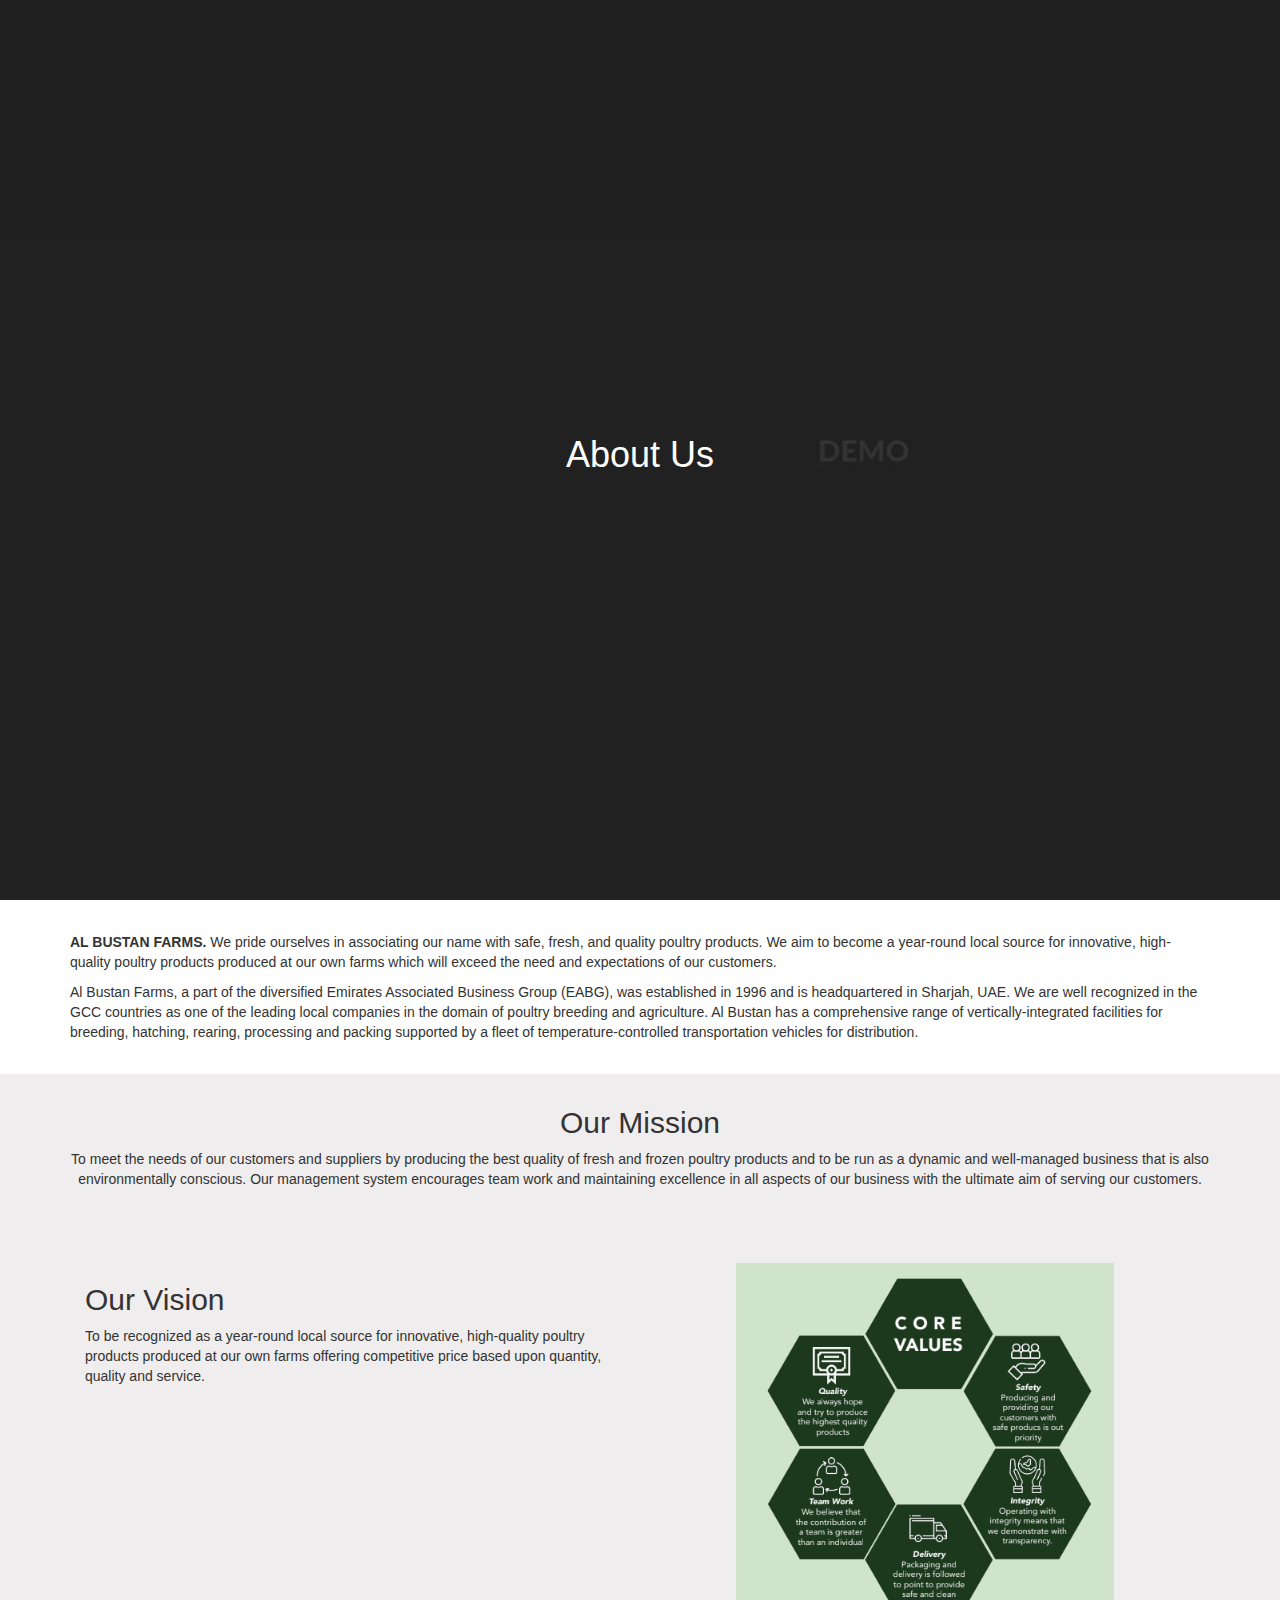
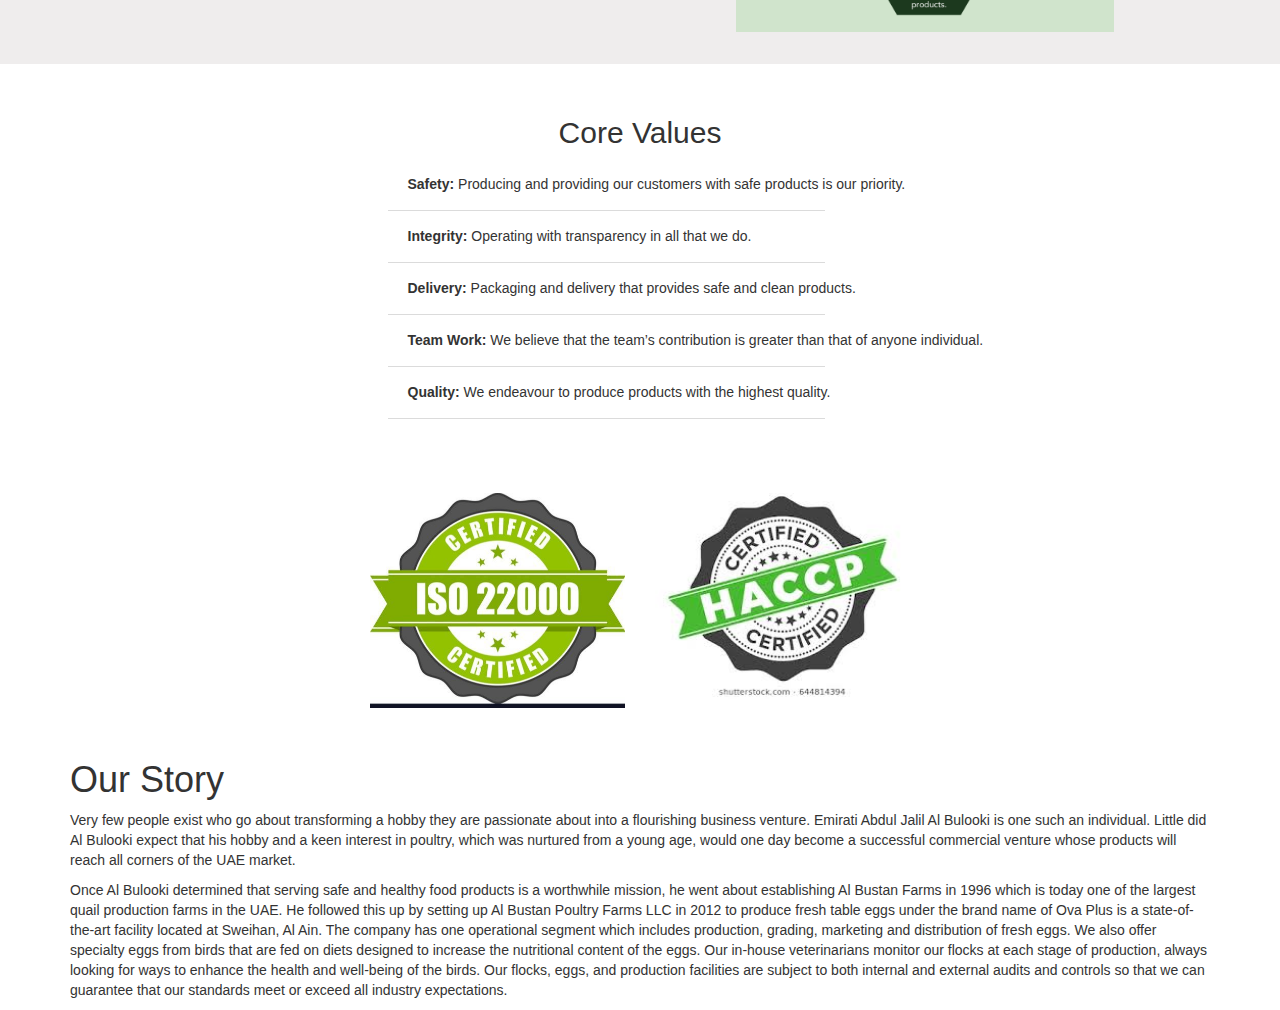
<file: about.html>
<!DOCTYPE html>
<html lang="en">

<head>
    <title>AL BUSTAN FARMS - About us</title>
    <meta charset="utf-8">
    <meta name="viewport" content="width=device-width, initial-scale=1">
    <link rel="stylesheet" href="https://maxcdn.bootstrapcdn.com/bootstrap/3.4.0/css/bootstrap.min.css">
    <script src="https://ajax.googleapis.com/ajax/libs/jquery/3.4.1/jquery.min.js"></script>
    <script src="https://maxcdn.bootstrapcdn.com/bootstrap/3.4.0/js/bootstrap.min.js"></script>
    <link  rel="stylesheet" href="./css/about.css">
</head>


<body>
    <section class="about_section">
        <div class="container-fluid">
           <div class="contaienr">
               <h1>About Us</h1>
           </div>
        </div>
    </section>
<section>
    <div class="container">
        
    
     <div class="about_heroimg">
              
                <p><strong>AL BUSTAN FARMS.</strong> We pride ourselves in associating our name with safe, fresh, and quality poultry products. We aim to become a year-round local source for innovative, high-quality poultry products produced at our own farms which will exceed the need and expectations of our customers.
                </p>
                <p>Al Bustan Farms, a part of the diversified Emirates Associated Business Group (EABG), was established in 1996 and is headquartered in Sharjah, UAE. We are well recognized in the GCC countries as one of the leading local companies in the domain of poultry breeding and agriculture. Al Bustan has a comprehensive range of vertically-integrated facilities for breeding, hatching, rearing, processing and packing supported by a fleet of temperature-controlled transportation vehicles for distribution.
                </p>
            </div>
    </div>
</section>
    <!--misson_vision-->


    <section class="bg_clr_about">
        <div class="container-fluid">
            <div class="container">
                <div class="row">
                    <div class="col-md-12 our_mission">
                            <h2>Our Mission</h2>
                        <div>
                            <p>To meet the needs of our customers and suppliers by producing the best quality of fresh and frozen poultry products and to be run as a dynamic and well-managed business that is also environmentally conscious. Our management system encourages team work and maintaining excellence in all aspects of our business with the ultimate aim of serving our customers.</p>

                        </div>
                    </div>
                  

                </div>
                <div class="row vision_section">
                   
                    <div class="col-md-6">
                        <div>
                            <h2>Our Vision</h2>
                            <p>To be recognized as a year-round local source for innovative, high-quality poultry products produced at our own farms offering competitive price based upon quantity, quality and service.</p>
                        </div>
                    </div>
                     <div class="col-md-6 text-center">
                        <img src="./images/vision.PNG" alt="vision">
                    </div>
                </div>
            </div>
        </div>
    </section>
    <!--END OF misson_vision-->

    <!--Core values-->


    <div class="container-fluid core_value">
        <div class="container">
            <div class="row">
                <h2>Core Values</h2>
                <div class="col-md-offset-3">
                    <ul>
                        <li> <strong>Safety:</strong> Producing and providing our customers with safe products is our priority.
                        </li>
                        <li>
                            <strong>Integrity:</strong> Operating with transparency in all that we do.
                        </li>
                        <li><strong>Delivery:</strong> Packaging and delivery that provides safe and clean products.</li>
                        <li><strong>Team Work:</strong> We believe that the team’s contribution is greater than that of anyone individual.</li>
                        <li><strong>Quality:</strong> We endeavour to produce products with the highest quality.</li>

                    </ul>
                </div>
            </div>
        </div>
    </div>
    <!--END OF Core values-->

    <!--certifications-->
   

    <div class="container">
        <div class="row certification_section">
            <div class="col-md-3 col-sm-6 col-xs-12 certifi_wrap">
                <div>
                    <img src="./images/iso-22000.jpg" alt="">
                    
                </div>
            </div>
            <div class="col-md-3 col-sm-6 col-xs-12 certifi_wrap">
                <div>
                    <img src="./images/HACCP-logo.jpg" alt="">
                   
                </div>
            </div>
        </div>
    </div>

    <!--END OF certifications-->

    <div class="container">
        <h1>Our Story</h1>
        <p>Very few people exist who go about transforming a hobby they are passionate about into a flourishing business venture. Emirati Abdul Jalil Al Bulooki is one such an individual. Little did Al Bulooki expect that his hobby and a keen interest in poultry, which was nurtured from a young age, would one day become a successful commercial venture whose products will reach all corners of the UAE market.
        </p>
        <p>Once Al Bulooki determined that serving safe and healthy food products is a worthwhile mission, he went about establishing Al Bustan Farms in 1996 which is today one of the largest quail production farms in the UAE. He followed this up by setting up Al Bustan Poultry Farms LLC in 2012 to produce fresh table eggs under the brand name of Ova Plus is a state-of-the-art facility located at Sweihan, Al Ain. The company has one operational segment which includes production, grading, marketing and distribution of fresh eggs. We also offer specialty eggs from birds that are fed on diets designed to increase the nutritional content of the eggs. Our in-house veterinarians monitor our flocks at each stage of production, always looking for ways to enhance the health and well-being of the birds. Our flocks, eggs, and production facilities are subject to both internal and external audits and controls so that we can guarantee that our standards meet or exceed all industry expectations.
        </p>
    </div>


</body>

</html>
</file>
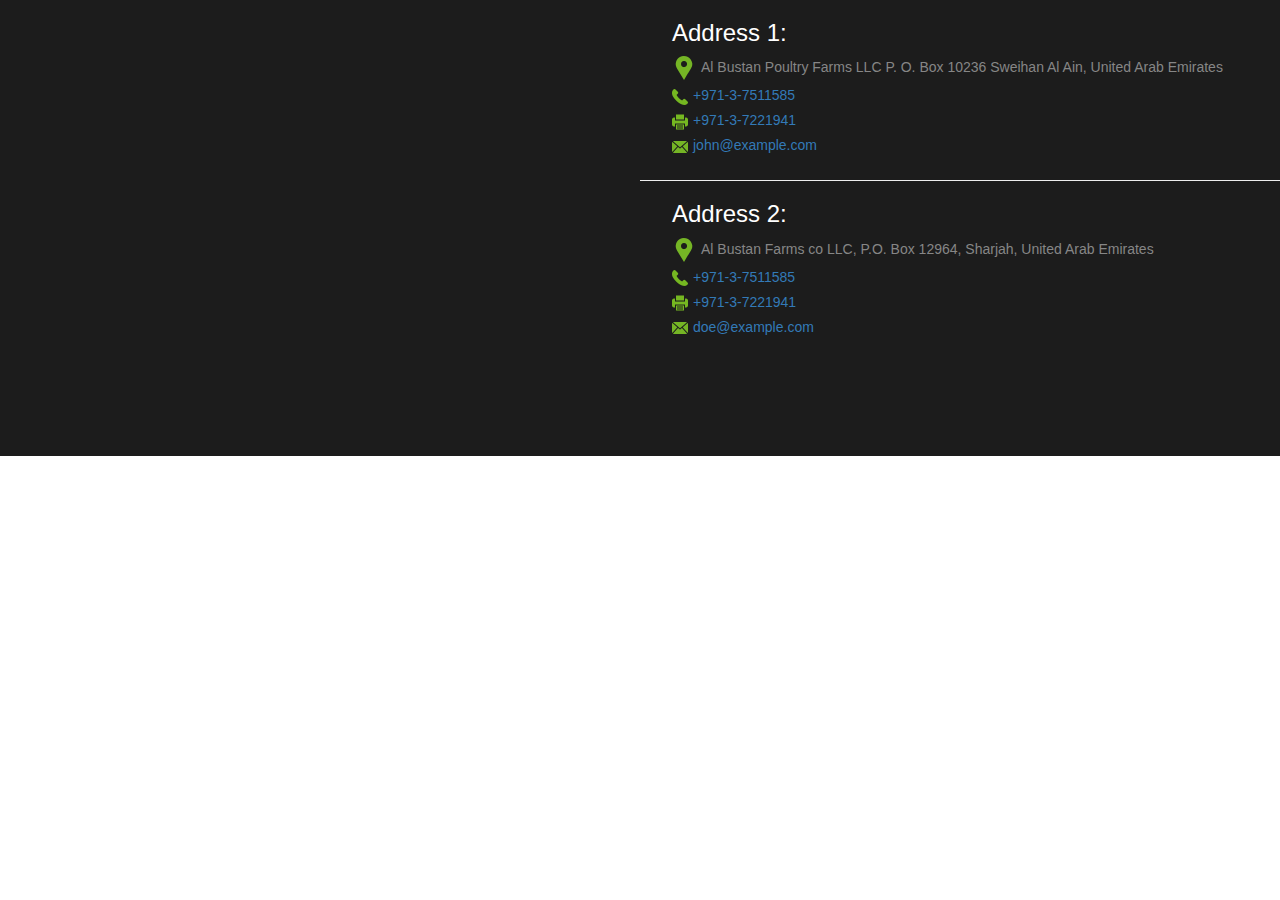
<file: contact.html>
<!DOCTYPE html>
<html lang="en">

<head>
    <title>Al Bustan Farms | Contact Us</title>
    <meta charset="utf-8">
    <meta name="viewport" content="width=device-width, initial-scale=1">
    <link rel="stylesheet" href="https://maxcdn.bootstrapcdn.com/bootstrap/3.4.0/css/bootstrap.min.css">
    <script src="https://ajax.googleapis.com/ajax/libs/jquery/3.4.1/jquery.min.js"></script>
    <script src="https://maxcdn.bootstrapcdn.com/bootstrap/3.4.0/js/bootstrap.min.js"></script>
    <!--    <link rel="stylesheet" href="css/stylesheet.css">-->
    <style>
        .address ul {
            list-style-type: none;
        }

        .address li {
            padding-bottom: 5px;
        }
        .address h3{
            color: #fff;
        }
        .mapsection iframe{
            width: 100%;
        }

        .address li img {
            padding-right: 5px
        }
        .contact_bg{
               background-color: #1c1c1c;
        }
        .P_0{
            padding: 0;
        }
        .address ul{
            padding: 0;
            color: #868686;
        }
        .underline_cnt{
            padding-left: 2pc;
        }
    </style>
</head>

<body>
    <section class="contact_bg">
        <main role="main">
            <div class="container-fluid">
                <div class="row mapsection">
                    <div class="col-md-6 P_0">
                        <iframe src="https://www.google.com/maps/embed?pb=!1m18!1m12!1m3!1d3612.1896019327974!2d55.862281315008175!3d25.12927998392786!2m3!1f0!2f0!3f0!3m2!1i1024!2i768!4f13.1!3m3!1m2!1s0x3ef5a26958bf3c07%3A0xd1a59c8af261c979!2sAL%20BUSTAN%20FARMS%20CO%20LLC!5e0!3m2!1sen!2sin!4v1569423600142!5m2!1sen!2sin" width="600" height="450" frameborder="0" style="border:0;" allowfullscreen=""></iframe>
                    </div>
                    <div class="col-md-6 P_0">
                        <div class="address">

                           <div class="underline_cnt">
                                <h3>Address 1:</h3>
                            <ul>
                                <li><img src="./images/location.png" alt="">Al Bustan Poultry Farms LLC P. O. Box 10236 Sweihan Al Ain, United Arab Emirates</li>
                                <li><img src="./images/call-answer.png" alt=""><a href="tel:+971-3-7511585">+971-3-7511585</a></li>
                                <li><img src="./images/printer-.png" alt=""><a href="fax:+971-3-7221941">+971-3-7221941</a></li>
                                <li><img src="./images/mail-black-envelope-symbol.png" alt=""><a href="mailto:">john@example.com</a></li>
                            </ul>
                           </div>
                           <hr>
                         <div class="underline_cnt">
                             
                            <h3>Address 2:</h3>
                            <ul>
                                <li><img src="./images/location.png" alt="">Al Bustan Farms co LLC, P.O. Box 12964, Sharjah, United Arab Emirates</li>
                                <li><img src="./images/call-answer.png" alt=""><a href="tel:+971-3-7511585">+971-3-7511585</a></li>
                                <li><img src="./images/printer-.png" alt=""><a href="fax:+971-3-7221941">+971-3-7221941</a></li>
                                <li><img src="./images/mail-black-envelope-symbol.png" alt=""><a href="mailto:">doe@example.com</a></li>
                            </ul>
                         </div>
                         
                        </div>
                    </div>
                </div>
                <div class="row  quries_sales">
                    <div class="col-md-6">
                    </div>
                    <div class="col-md-6"></div>
                </div>
            </div>
        </main>
    </section>
</body></html>
</file>
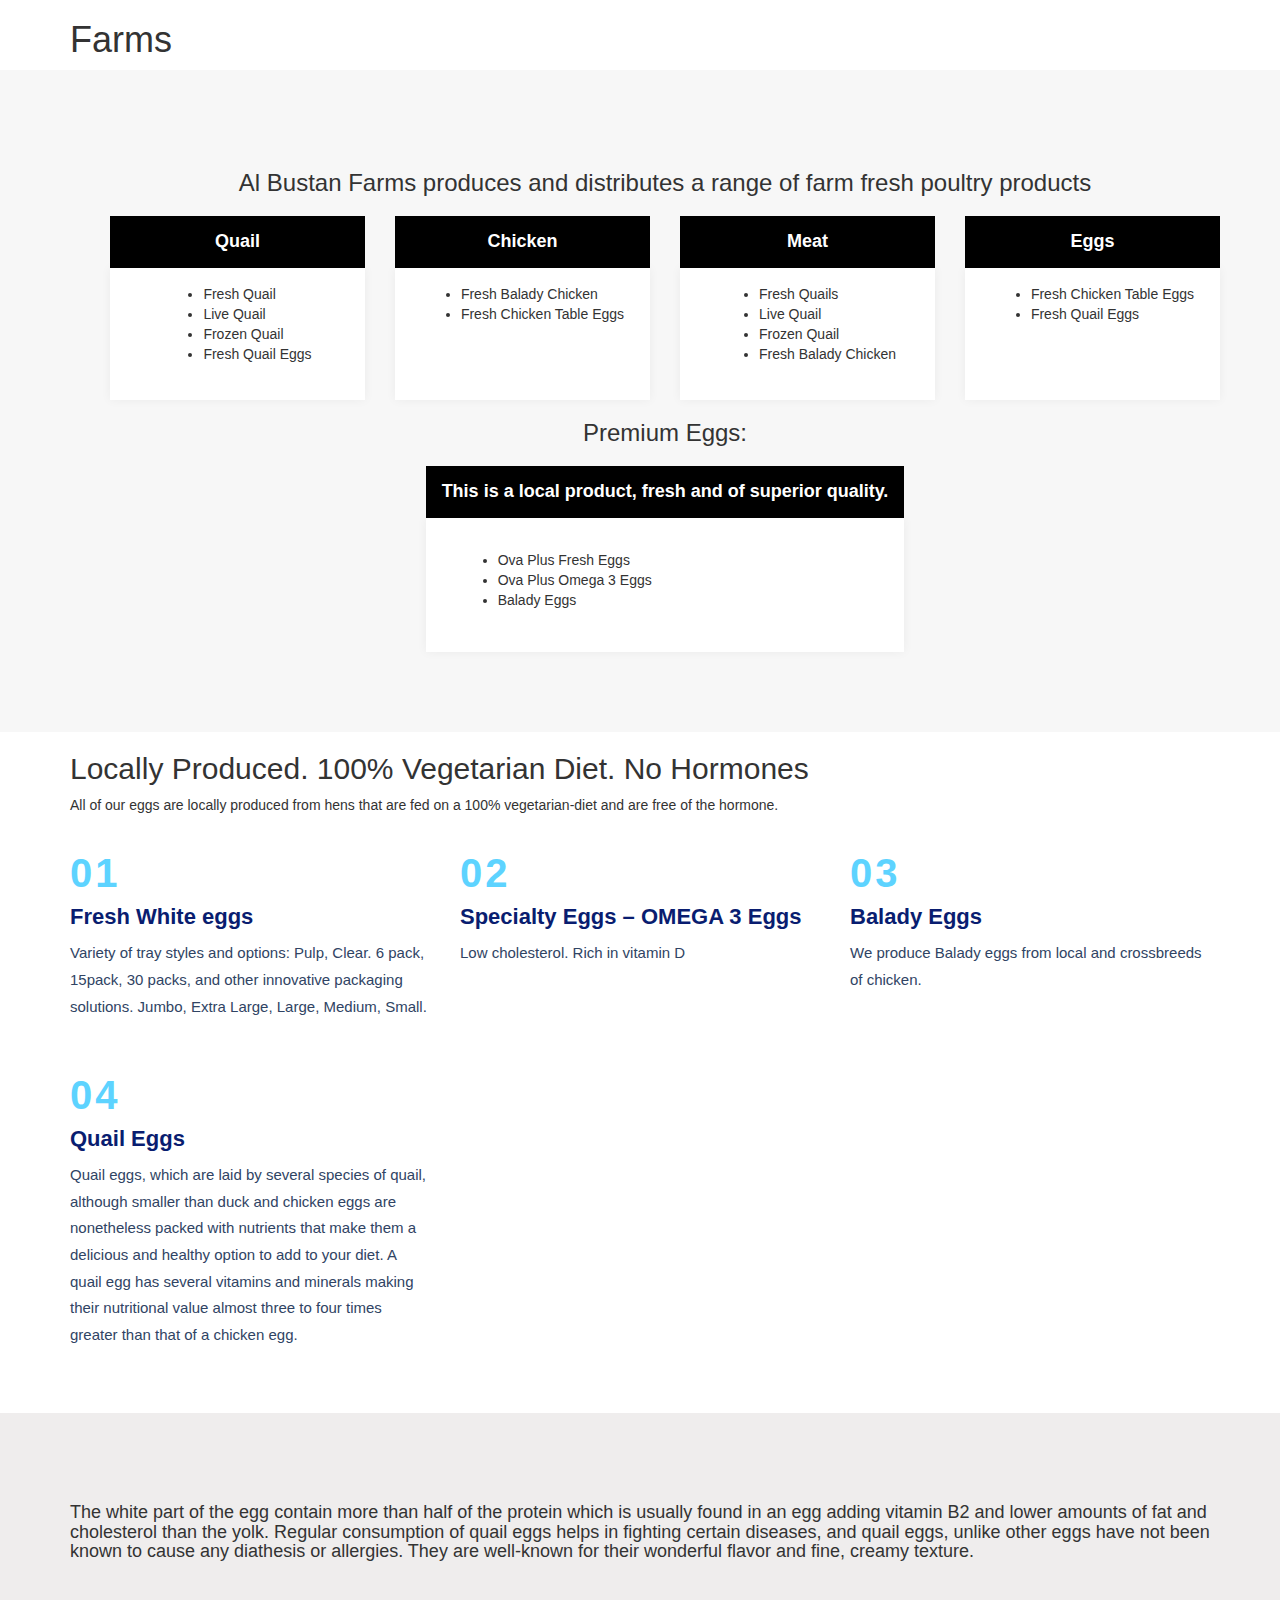
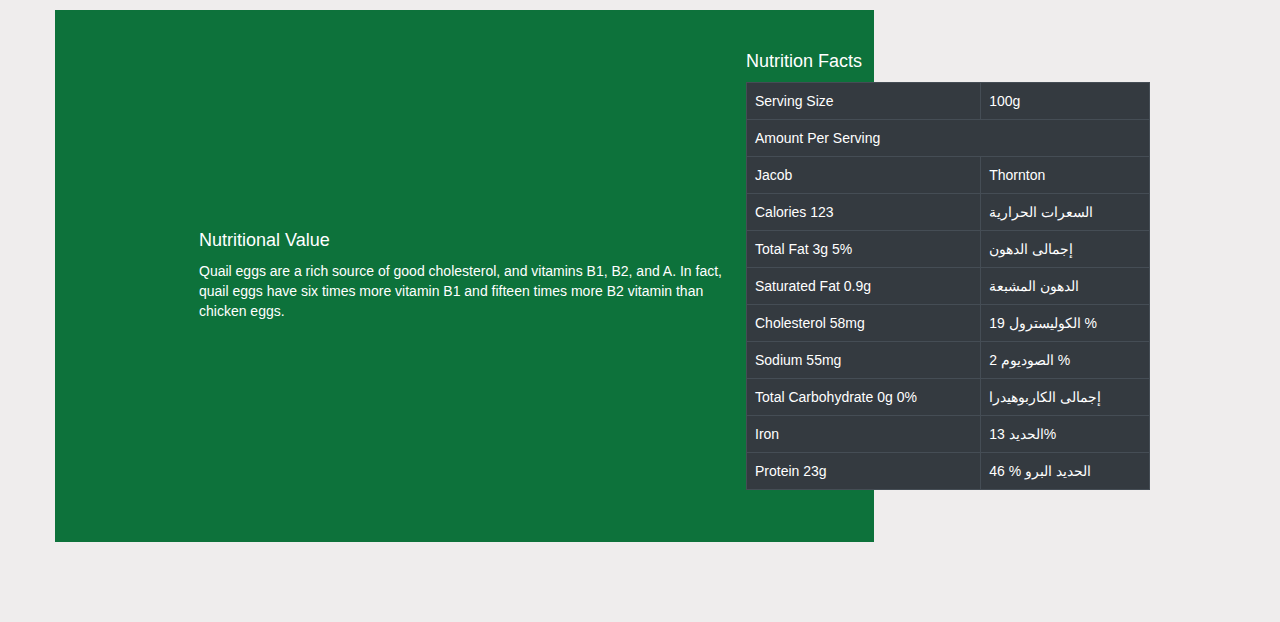
<file: farm.html>
<!DOCTYPE html>
<html lang="en">

<head>
    <title>AL BUSTAN FARMS </title>
    <meta charset="utf-8">
    <meta name="viewport" content="width=device-width, initial-scale=1">
    <link rel="stylesheet" href="https://maxcdn.bootstrapcdn.com/bootstrap/3.4.0/css/bootstrap.min.css">
    <script src="https://ajax.googleapis.com/ajax/libs/jquery/3.4.1/jquery.min.js"></script>
    <script src="https://maxcdn.bootstrapcdn.com/bootstrap/3.4.0/js/bootstrap.min.js"></script>
    <link rel="stylesheet" href="./css/projects.css">
    <link rel="stylesheet" href="./css/common.css">
    <link rel="stylesheet" href="./css/farm.css">

</head>

<body>
    <section clas="farms_bg">
        <div class="container">
            <h1>Farms </h1>
        </div>

    </section>

    <section class="products_pd">
        <div class="container">

            <h3 class="text-center">Al Bustan Farms produces and distributes a range of farm fresh poultry products</h3>
            <div class="row">
                <div class="col-md-12">
                    <div class="col-md-3 pd_5">
                        <h4>Quail</h4>
                        <div class="bg_cnt_list">
                            <div class="bg_prdclist_clr">
                                <div class="min_hght_2">
                                    <ul>
                                        <li>Fresh Quail</li>
                                        <li>Live Quail</li>
                                        <li>Frozen Quail</li>
                                        <li>Fresh Quail Eggs</li>
                                    </ul>

                                </div>
                            </div>
                        </div>
                    </div>
                    <div class="col-md-3 pd_5">
                        <h4>Chicken</h4>
                        <div class="bg_cnt_list">
                            <div class="bg_prdclist_clr">
                                <div class="min_hght_2">
                                    <ul>
                                        <li>Fresh Balady Chicken</li>
                                        <li>Fresh Chicken Table Eggs</li>
                                    </ul>

                                </div>
                            </div>
                        </div>
                    </div>
                    <div class="col-md-3 pd_5">
                        <h4>Meat</h4>
                        <div class="bg_cnt_list">
                            <div class="bg_prdclist_clr">
                                <div class="min_hght_2">
                                    <ul>
                                        <li>Fresh Quails</li>
                                        <li>Live Quail</li>
                                        <li>Frozen Quail</li>
                                        <li>Fresh Balady Chicken</li>
                                    </ul>

                                </div>
                            </div>
                        </div>
                    </div>
                    <div class="col-md-3 pd_5">
                        <h4>Eggs</h4>
                        <div class="bg_cnt_list">
                            <div class="bg_prdclist_clr">
                                <div class="min_hght_2">
                                    <ul>
                                        <li>Fresh Chicken Table Eggs</li>
                                        <li>Fresh Quail Eggs</li>

                                    </ul>

                                </div>
                            </div>
                        </div>
                    </div>

                </div>

            </div>

            <h3 class="text-center">Premium Eggs: </h3>

            <div class="row">
                <div class="col-md-12 dsply_flx_cnt">
                        <h4> This is a local product, fresh and of superior quality.</h4>
                   <div class="dplf_cnt_pd_2">
                    <ul>
                        <li>Ova Plus Fresh Eggs </li>
                        <li>Ova Plus Omega 3 Eggs</li>
                        <li> Balady Eggs</li>
                    </ul>
                   </div>


                </div>
            </div>
        </div>
    </section>

    <!--   Premium Eggs-->
    <section>


        <div class="container">

            <div class="box_wrap">
                <h2>Locally Produced. 100% Vegetarian Diet. No Hormones</h2>
                <p>All of our eggs are locally produced from hens that are fed on a 100% vegetarian-diet and are free of the hormone.
                </p>
                <div class="row box_wrap_cont">
                    <div class="col-md-4">
                        <div class="step">
                            <div class="step-number">01</div>
                            <h3 class="step-title">Fresh White eggs </h3>
                            <p class="step-desc">Variety of tray styles and options: Pulp, Clear.
                                6 pack, 15pack, 30 packs, and other innovative packaging solutions.
                                Jumbo, Extra Large, Large, Medium, Small.
                            </p>
                        </div>

                    </div>
                    <div class="col-md-4">
                        <div class="step">
                            <div class="step-number">02</div>
                            <h3 class="step-title">Specialty Eggs – OMEGA 3 Eggs </h3>
                            <p class="step-desc">Low cholesterol. Rich in vitamin D
                            </p>
                        </div>

                    </div>
                    <div class="col-md-4">
                        <div class="step">
                            <div class="step-number">03</div>
                            <h3 class="step-title">Balady Eggs </h3>
                            <p class="step-desc">We produce Balady eggs from local and crossbreeds of chicken.
                            </p>
                        </div>
                    </div>
                    <div class="col-md-4">
                        <div class="step">
                            <div class="step-number">04</div>
                            <h3 class="step-title">Quail Eggs </h3>
                            <p class="step-desc">Quail eggs, which are laid by several species of quail, although smaller than duck and chicken
                                eggs are nonetheless packed with nutrients that make them a delicious and healthy option to
                                add to your diet. A quail egg has several vitamins and minerals making their nutritional value
                                almost three to four times greater than that of a chicken egg.

                            </p>
                        </div>
                    </div>

                </div>



            </div>
        </div>


    </section>
    <!--END OF   Premium Eggs-->

    <section class="bg_clr">
        <div class="container-fluid">

            <div class="container">
                <div class="nartu_desc">
                    <h4>The white part of the egg contain more than half of the protein which is usually found in an egg adding vitamin B2 and lower amounts of fat and cholesterol than the yolk. Regular consumption of quail eggs helps in fighting certain diseases, and quail eggs, unlike other eggs have not been known to cause any diathesis or allergies. They are well-known for their wonderful flavor and fine, creamy texture.
                    </h4>
                    <div class="row Nutritional_wrap">
                        <div class="nutri_bg">
                            <div>
                                <h4>Nutritional Value</h4>
                                <p>
                                    Quail eggs are a rich source of good cholesterol, and vitamins B1, B2, and A. In fact, quail eggs have six times more vitamin B1 and fifteen times more B2 vitamin than chicken eggs.
                                </p>

                            </div>
                        </div>
                        <div class="table-Nutrition Facts">
                            <h4>Nutrition Facts</h4>
                            <table class="table table-bordered table-dark">

                                <tbody>
                                    <tr>

                                        <td>Serving Size</td>
                                        <td>100g</td>

                                    </tr>
                                    <tr>

                                        <td colspan="2">Amount Per Serving</td>

                                    </tr>
                                    <tr>

                                        <td>Jacob</td>
                                        <td>Thornton</td>

                                    </tr>
                                    <tr>

                                        <td>Calories 123</td>
                                        <td>السعرات الحرارية </td>

                                    </tr>
                                    <tr>

                                        <td>Total Fat 3g 5% </td>
                                        <td> إجمالى الدهون
                                        </td>

                                    </tr>
                                    <tr>

                                        <td>Saturated Fat 0.9g</td>
                                        <td>الدهون المشبعة </td>

                                    </tr>
                                    <tr>

                                        <td>Cholesterol 58mg</td>
                                        <td>الكوليسترول 19 %</td>

                                    </tr>
                                    <tr>
                                        <td>Sodium 55mg</td>
                                        <td> الصوديوم 2 %</td>

                                    </tr>
                                    <tr>
                                        <td>Total Carbohydrate 0g 0% </td>
                                        <td> إجمالى الكاربوهيدرا</td>

                                    </tr>
                                    <tr>
                                        <td>Iron </td>
                                        <td> الحديد 13%</td>

                                    </tr>
                                    <tr>
                                        <td>Protein 23g </td>
                                        <td>46 % الحديد البرو</td>

                                    </tr>
                                </tbody>
                            </table>
                        </div>

                    </div>

                </div>

            </div>

        </div>

    </section>
    <section>



    </section>


</body>

</html>
<!--https://www.gillion.be/fr/approche-->
</file>
<file: css/about.css>
.about_section{
        color: #fff;
    background-color: #023a7c;
    background-image: linear-gradient(rgba(0, 0, 0, 0.53), rgba(0, 0, 0, 0.5)),url(../images/home_1_slider_2.jpg);
  height: 100vh;
    background-repeat: no-repeat;
    background-size: cover;
     display: flex; 
     text-align: center; 
     justify-content: center; 
    align-items: center;
}
.about_heroimg
{
    margin: 2pc 0;
}
.our_mission{
    text-align: center;
   margin: 2pc 0;
}
.our_mission h2{
    margin-top: 0;
}
.mission_img img,
.vision_section img {
    width: 70%;
}
.vision_section{
   margin: 2pc 0;
}
.core_value,.certification_section{
     margin: 2pc 0;
}
.bg_clr_about{
        background-color: #efeded;
}

.core_value ul li {
    position: relative;
    overflow: hidden;
    justify-content: space-between;
    padding: 15px 20px 17px;
}

.core_value ul li:after {
    content: "";
    position: absolute;
    bottom: 0;
    left: 0;
    right: 0;
    display: block;
    height: 1px;
    background-color: #101010;
    transition: opacity .55s cubic-bezier(.215, .61, .355, 1), -webkit-transform .55s cubic-bezier(.215, .61, .355, 1);
    transition: transform .55s cubic-bezier(.215, .61, .355, 1), opacity .55s cubic-bezier(.215, .61, .355, 1);
    transition: transform .55s cubic-bezier(.215, .61, .355, 1), opacity .55s cubic-bezier(.215, .61, .355, 1), -webkit-transform .55s cubic-bezier(.215, .61, .355, 1);
    -webkit-transform-origin: 0 0;
    transform-origin: 0 0;
    -ms-filter: "progid:DXImageTransform.Microsoft.Alpha(Opacity=15)";
    opacity: .15;
}

.core_value ul li:focus {
    opacity: 1;
}

.core_value ul li:hover:after {
    -webkit-transform: translateX(-300px);
    transform: translateX(-300px);
    opacity: 1;

}

.core_value ul li:after {
    -webkit-transform: translateX(-400px);
    transform: translateX(-400px);

}

.core_value h2 {
    text-align: center;
}

.certifi_wrap img {
    width: 100%;
}

.certification_section .title {
    font-size: 18px;
    line-height: 22px;
    color: #fff;
    background: #cdcdce;
    height: 60px;
    text-align: center;
    padding: 17px 15px;
    transition: all .3s ease-in;
    -webkit-transition: all .3s ease-in;
}

.certifi_wrap:hover .title {
    background: #1b1d21;
}

.certification_section {
    justify-content: center;
    display: flex;
}
</file>
<file: css/stylesheet.css>
/*Styles of contact Us page*/
.address ul {
    list-style-type: none;
}

.address li {
    padding-bottom: 5px;
}

.address li img {
    padding-right: 5px
}
</file>
<file: css/projects.css>
.projects_bg{
    background-image: linear-gradient(rgba(0, 0, 0, 0.53), rgba(0, 0, 0, 0.5)),url(../image/home_1_slider_2.jpg);
    height: 100vh;
    background-repeat: no-repeat;
    background-size: cover;
    display: flex;
    justify-content: center;
    background-color: #00b1b8;
    align-items: center;
    text-align: center;
    color: #fff !important;
}
.bg_clr{
    background-color: #efeded;
}

/*button*/
.disc_more{
    position: relative;
    bottom: auto;
    left: auto;
    margin-top: 50px;
}
.disc_more.orange {
    color: #fff;
    background-color: #ff5000;
    background: linear-gradient(0deg,#fff 50%,#ff5000 0);
    background-size: 100% 200%;
    background-position: 0 0;
    transition: all .5s ease-out;
    border: 1px solid #fff;
}
.disc_more.orange:hover {
    color: #ff5000!important;
    background-position: 100% 100%;
    border: 1px solid #ff5000;
}

.disc_more {
    padding: 25px 60px 25px 50px;
    font-weight: 600;
    white-space: nowrap;
    font-size: 1.4rem;
    display: inline-block;
    position: relative;
    overflow: hidden;
}
.disc_more.orange:hover:before {
    border-right: 2px solid #ff5000;
    border-bottom: 2px solid #ff5000;
}
.disc_more.orange:before {
    border-right: 2px solid #fff;
    border-bottom: 2px solid #fff;
    transition: all .5s ease-out;
}
.disc_more:hover:before {
    animation: e .3s linear;
    -webkit-animation: e .3s linear;
    -moz-animation: e .3s linear;
    -o-animation: e .3s linear;
    -ms-animation: e .3s linear;
}
.disc_more:before {
    content: "";
    position: absolute;
    height: 7px;
    width: 7px;
    right: 30px;
    top: 50%;
    transform: translateY(-50%) rotate(-45deg);
}
.disc_more.orange:hover:after {
    transform: translateY(0);
}
/*END OF button*/






.poultry img,.Farms img{
    width: 100%;
}
.dpsly_flx{
    display: flex;
    justify-content: center;
}
.poultry_text{
    background-color: #000;
    color: #fff;
    display: flex;
    align-items: center;
    padding: 4pc;
    
}
.poultry_text h3{
    color: #6fb32c;
    text-transform: uppercase;
    font-size: 30px;
}
.poultry_text p{
        transition: color .3s ease;
        font-size: 2.4rem;
    font-weight: 600;
}

.poultry_text p:hover{
     color: #6fb32c;
}
.poultry_img{
    padding: 0;
    display: flex;
}
</file>
<file: css/common.css>
:root {
  --main-bg-color: coral;
  --main-txt-color: blue;  
  --main-padding: 15px;  
  --font-all-h1:20px;   
  --padding-all-section:5pc;    
}
.p_5{
    padding: var(--padding-all-section);
}

/*Example*/

/*
 {
  background-color: var(--main-bg-color);
  color: var(--main-txt-color);  
  padding: var(--main-padding);
}*/
</file>
<file: css/farm.css>
.farms_bg {
     background-image: linear-gradient(rgba(0, 0, 0, 0.53), rgba(0, 0, 0, 0.5)), url(../image/home_1_slider_2.jpg);
     height: 100vh;
     background-repeat: no-repeat;
     background-size: cover;
     display: flex;
     justify-content: center;
     background-color: #00b1b8;
     align-items: center;
     text-align: center;
     color: #fff !important;
 }

 .step {
     -webkit-tap-highlight-color: transparent;
     outline: 0;
     -webkit-font-smoothing: antialiased;
     text-shadow: rgba(0, 0, 0, .01) 0 0 1px;
 }

 .step .step-number {

     color: #5DD3FF;
     font-size: 40px;
     line-height: 20px;
     letter-spacing: 3px;
     font-weight: 700;
     margin-bottom: .5rem;
 }

 .step-title {
     color: #091D70;
     font-size: 2.2rem;
     font-weight: 700;
     line-height: 1.25;
 }

 .step .step-title {
     margin-bottom: 1rem;
 }

 .step-desc,
 .step-desc > * {
     font-size: 1.5rem;
     line-height: 1.78;
     color: #304464;
     margin: 0;

 }

 .box_wrap_cont {
     margin-top: 3pc;
 }

 .box_wrap_cont div:nth-child(4) {
     clear: both;
 }

 .box_wrap_cont div {
     margin-bottom: 2pc;
 }

 .table-dark td,
 .table-dark th,
 .table-dark thead th {
     border-color: #454d55 !important;

 }

 .table-dark {
     color: #fff;
     background-color: #343a40 !important;
 }

 .Nutritional_wrap {
     display: flex;
     margin-top: 3pc;
 }

 .nutri_bg {
     width: 70%;
     background-color: #0d723b;
     display: flex;
     align-items: center;
     color: #fff;
     padding: 9pc;
 }

 .table-Nutrition {
     padding-left: 0;
     width: 40%;
     position: relative;
     z-index: 1;
     margin-left: -10pc;
     /* background-color: #fff; */
     padding: 2pc;
 }

 .table-Nutrition h4 {
     color: #fff;
 }

 .bg_clr {
     padding: 2pc;
 }

 .nartu_desc {
     padding: 3pc 0;
 }

 .bg_prdclist_clr {
     display: grid;
     justify-content: center;
 }

 .bg_cnt_list h4 {
     text-align: center;
 }

 .products_pd {
     background-color: #f7f7f7;
     padding: 5pc;
 }

 .bg_cnt_list {
     background-color: #fff;
     padding: 1pc;
     box-shadow: 0 0 10px 0 rgba(0, 0, 0, 0.05);
 }

 .min_hght_2 {
     min-height: 100px;
 }

 .pd_5 h4, .dsply_flx_cnt h4 {
     text-align: center;
     background-color: #000;
     margin-bottom: 0px;
     padding: 1pc;
     color: #fff;
     font-weight: 900;
 }
.dsply_flx_cnt{
    display: grid;
    justify-content: center;
}
.dplf_cnt_pd_2{
    padding: 2pc;
    background-color: #fff;
    box-shadow: 0 0 10px 0 rgba(0, 0, 0, 0.05);
}
</file>
